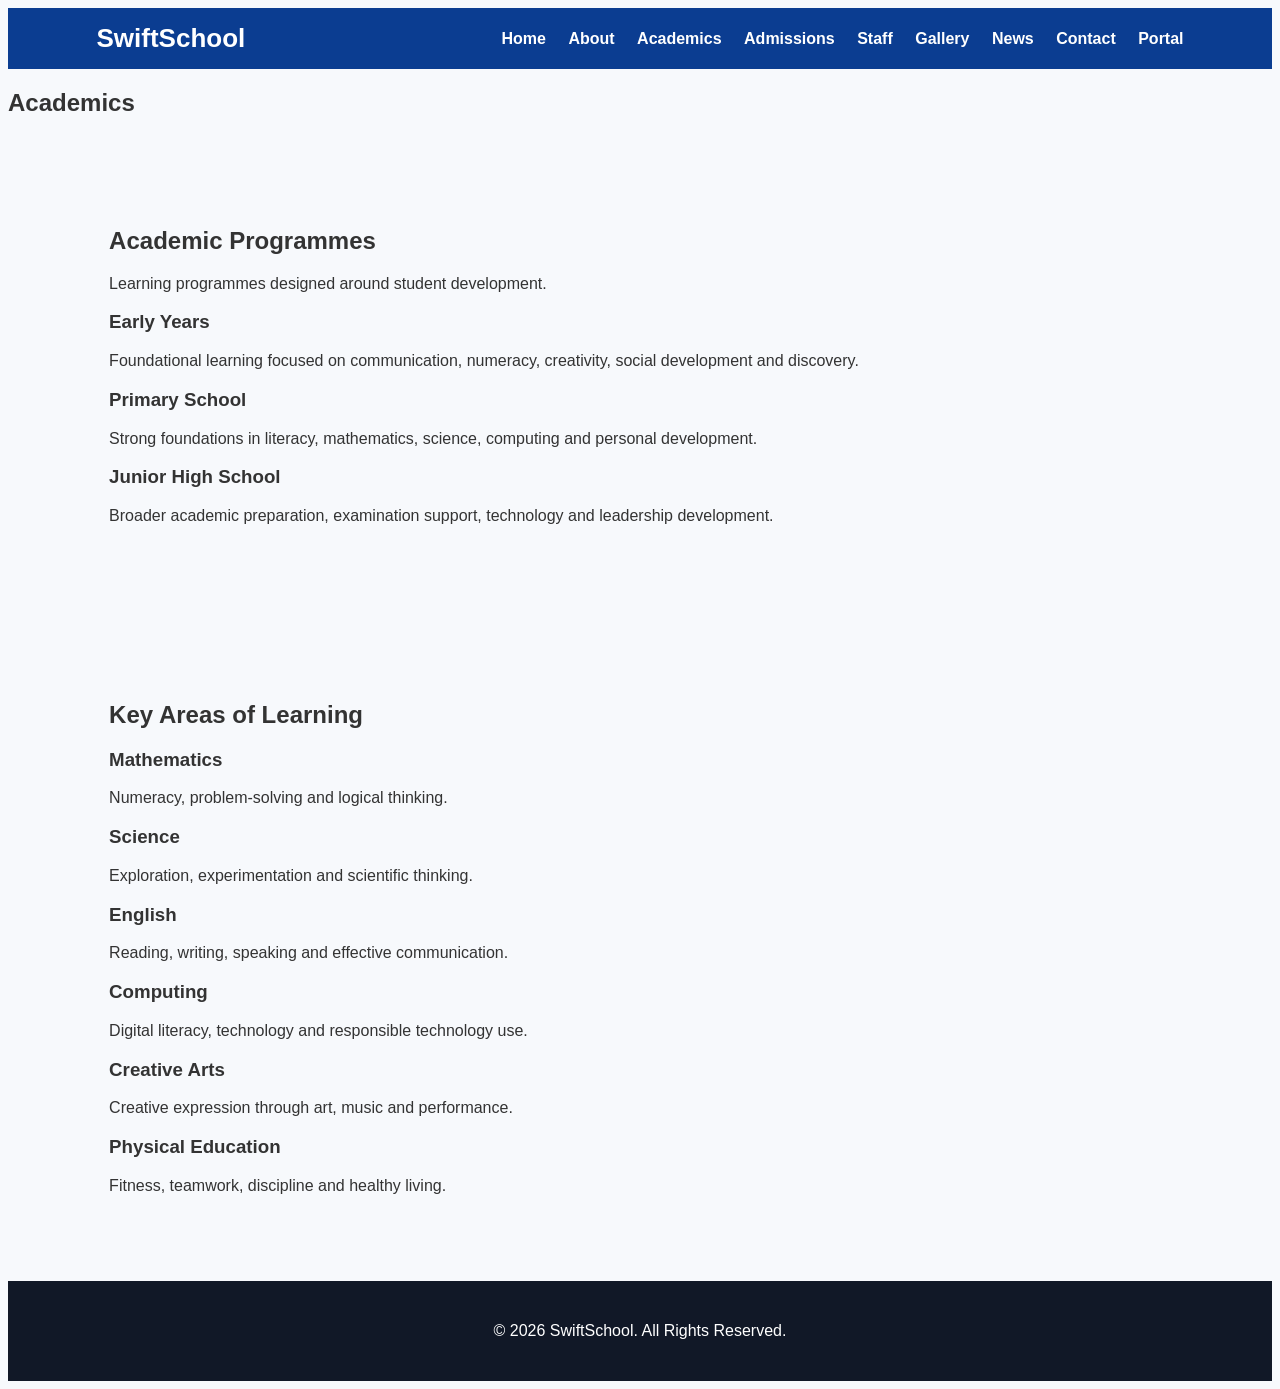
<file: academics.html>
<!DOCTYPE html>
<html lang="en">
<head>
    <meta charset="UTF-8">
    <meta name="viewport" content="width=device-width, initial-scale=1.0">
    <title>Academics | SwiftSchool</title>
    <link rel="stylesheet" href="style.css">
</head>

<body>

<header>
    <div class="logo">Swift<span>School</span></div>

    <nav>
        <a href="index.html">Home</a>
        <a href="about.html">About</a>
        <a href="academics.html">Academics</a>
        <a href="admissions.html">Admissions</a>
        <a href="staff.html">Staff</a>
        <a href="gallery.html">Gallery</a>
        <a href="news.html">News</a>
        <a href="contact.html">Contact</a>
        <a href="portal.html">Portal</a>
    </nav>
</header>

<section class="page-hero">
    <h1>Academics</h1>
</section>

<section class="section">

    <div class="section-title">
        <h2>Academic Programmes</h2>
        <p>Learning programmes designed around student development.</p>
    </div>

    <div class="grid">

        <div class="card">
            <h3>Early Years</h3>
            <p>
                Foundational learning focused on communication, numeracy,
                creativity, social development and discovery.
            </p>
        </div>

        <div class="card">
            <h3>Primary School</h3>
            <p>
                Strong foundations in literacy, mathematics, science,
                computing and personal development.
            </p>
        </div>

        <div class="card">
            <h3>Junior High School</h3>
            <p>
                Broader academic preparation, examination support,
                technology and leadership development.
            </p>
        </div>

    </div>

</section>

<section class="section highlight">

    <div class="section-title">
        <h2>Key Areas of Learning</h2>
    </div>

    <div class="grid">

        <div class="card">
            <h3>Mathematics</h3>
            <p>Numeracy, problem-solving and logical thinking.</p>
        </div>

        <div class="card">
            <h3>Science</h3>
            <p>Exploration, experimentation and scientific thinking.</p>
        </div>

        <div class="card">
            <h3>English</h3>
            <p>Reading, writing, speaking and effective communication.</p>
        </div>

        <div class="card">
            <h3>Computing</h3>
            <p>Digital literacy, technology and responsible technology use.</p>
        </div>

        <div class="card">
            <h3>Creative Arts</h3>
            <p>Creative expression through art, music and performance.</p>
        </div>

        <div class="card">
            <h3>Physical Education</h3>
            <p>Fitness, teamwork, discipline and healthy living.</p>
        </div>

    </div>

</section>

<footer>
    <p>&copy; 2026 SwiftSchool. All Rights Reserved.</p>
</footer>

</body>
</html>
</file>
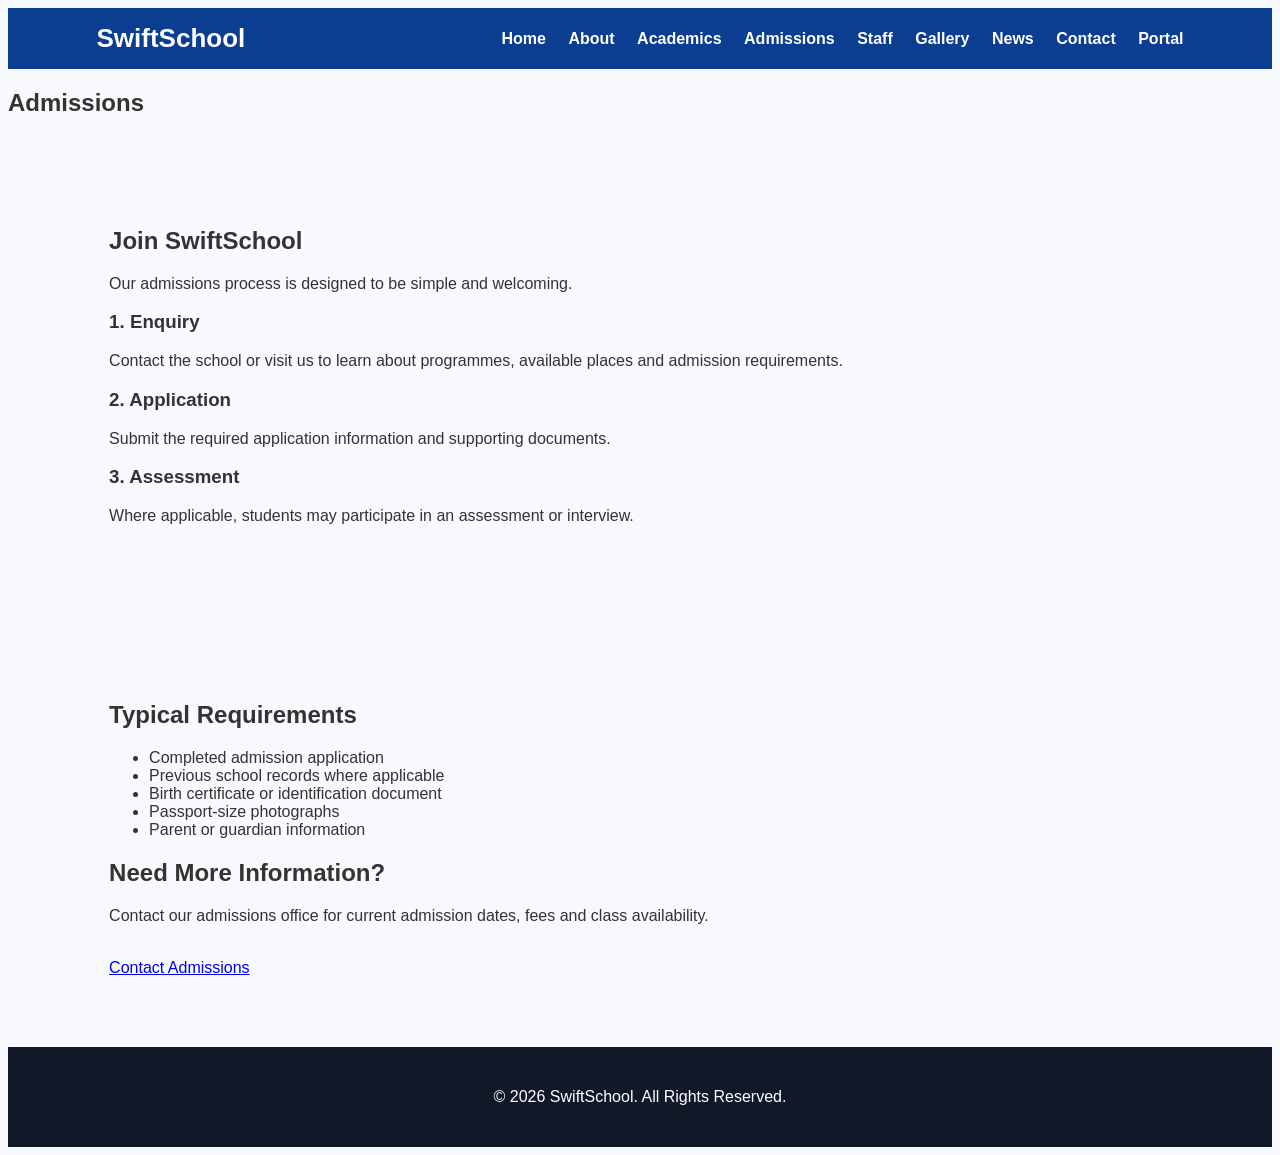
<file: admissions.html>
<!DOCTYPE html>
<html lang="en">
<head>
    <meta charset="UTF-8">
    <meta name="viewport" content="width=device-width, initial-scale=1.0">
    <title>Admissions | SwiftSchool</title>
    <link rel="stylesheet" href="style.css">
</head>

<body>

<header>
    <div class="logo">Swift<span>School</span></div>

    <nav>
        <a href="index.html">Home</a>
        <a href="about.html">About</a>
        <a href="academics.html">Academics</a>
        <a href="admissions.html">Admissions</a>
        <a href="staff.html">Staff</a>
        <a href="gallery.html">Gallery</a>
        <a href="news.html">News</a>
        <a href="contact.html">Contact</a>
        <a href="portal.html">Portal</a>
    </nav>
</header>

<section class="page-hero">
    <h1>Admissions</h1>
</section>

<section class="section">

    <div class="section-title">
        <h2>Join SwiftSchool</h2>
        <p>Our admissions process is designed to be simple and welcoming.</p>
    </div>

    <div class="grid">

        <div class="card">
            <h3>1. Enquiry</h3>
            <p>
                Contact the school or visit us to learn about programmes,
                available places and admission requirements.
            </p>
        </div>

        <div class="card">
            <h3>2. Application</h3>
            <p>
                Submit the required application information and supporting
                documents.
            </p>
        </div>

        <div class="card">
            <h3>3. Assessment</h3>
            <p>
                Where applicable, students may participate in an assessment
                or interview.
            </p>
        </div>

    </div>

</section>

<section class="section highlight">

    <div class="two-column">

        <div>
            <h2>Typical Requirements</h2>

            <ul>
                <li>Completed admission application</li>
                <li>Previous school records where applicable</li>
                <li>Birth certificate or identification document</li>
                <li>Passport-size photographs</li>
                <li>Parent or guardian information</li>
            </ul>

        </div>

        <div>
            <h2>Need More Information?</h2>

            <p>
                Contact our admissions office for current admission dates,
                fees and class availability.
            </p>

            <br>

            <a href="contact.html" class="btn">Contact Admissions</a>
        </div>

    </div>

</section>

<footer>
    <p>&copy; 2026 SwiftSchool. All Rights Reserved.</p>
</footer>

</body>
</html>
</file>
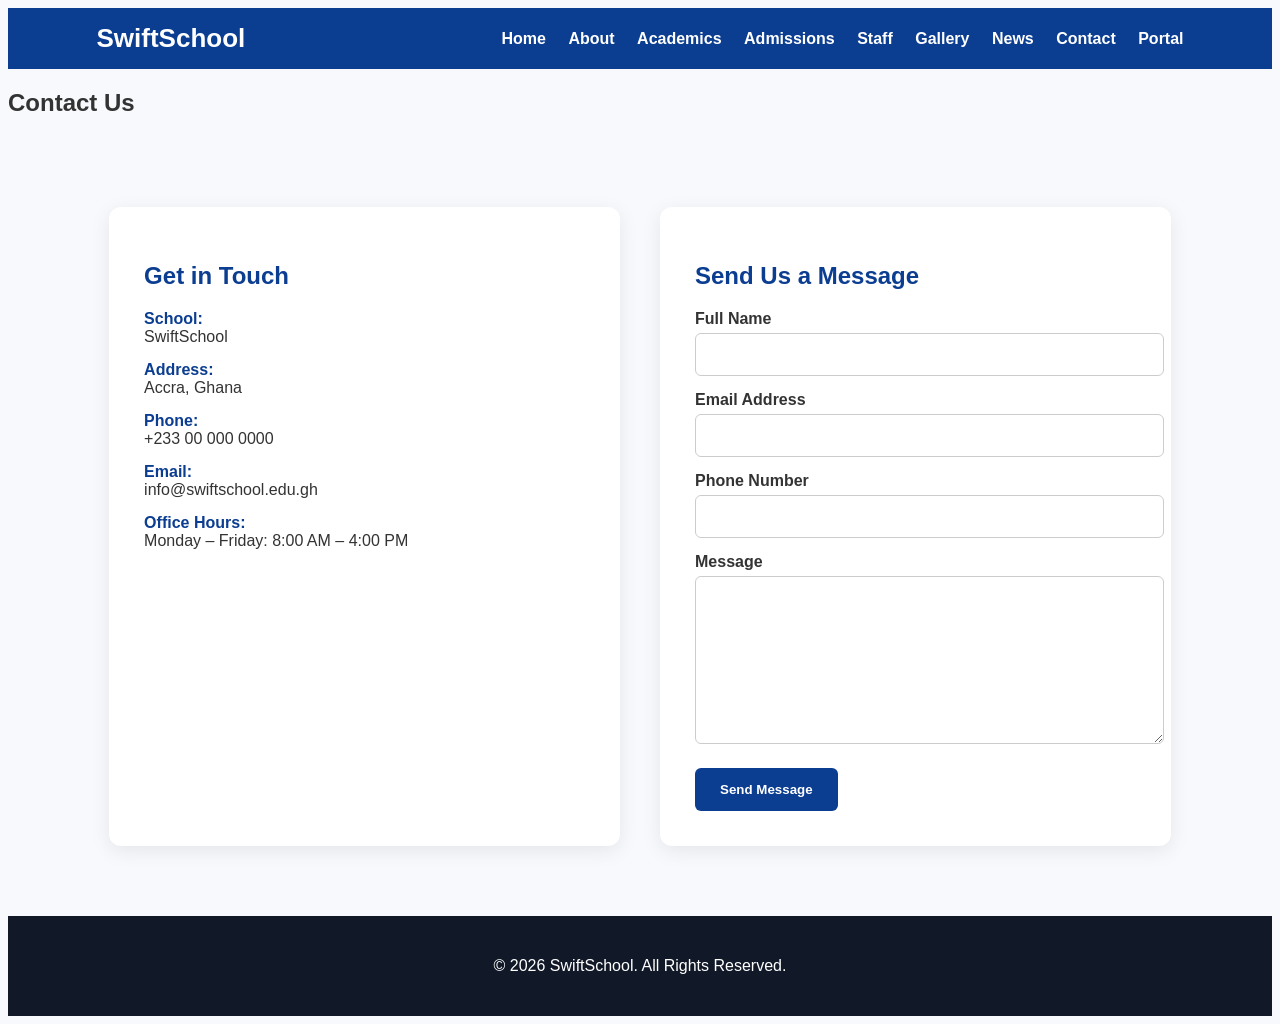
<file: contact.html>
<!DOCTYPE html>
<html lang="en">
<head>
    <meta charset="UTF-8">
    <meta name="viewport" content="width=device-width, initial-scale=1.0">
    <title>Contact Us | SwiftSchool</title>
    <link rel="stylesheet" href="style.css">
</head>

<body>

<header>
    <div class="logo">Swift<span>School</span></div>

    <nav>
        <a href="index.html">Home</a>
        <a href="about.html">About</a>
        <a href="academics.html">Academics</a>
        <a href="admissions.html">Admissions</a>
        <a href="staff.html">Staff</a>
        <a href="gallery.html">Gallery</a>
        <a href="news.html">News</a>
        <a href="contact.html">Contact</a>
        <a href="portal.html">Portal</a>
    </nav>
</header>

<section class="page-hero">
    <h1>Contact Us</h1>
</section>

<section class="section">

    <div class="contact-grid">

        <div class="info">

            <h2>Get in Touch</h2>

            <p>
                <strong>School:</strong><br>
                SwiftSchool
            </p>

            <p>
                <strong>Address:</strong><br>
                Accra, Ghana
            </p>

            <p>
                <strong>Phone:</strong><br>
                +233 00 000 0000
            </p>

            <p>
                <strong>Email:</strong><br>
                info@swiftschool.edu.gh
            </p>

            <p>
                <strong>Office Hours:</strong><br>
                Monday – Friday: 8:00 AM – 4:00 PM
            </p>

        </div>

        <form action="#" method="POST">

            <h2>Send Us a Message</h2>

            <label for="name">Full Name</label>
            <input type="text" id="name" name="name" required>

            <label for="email">Email Address</label>
            <input type="email" id="email" name="email" required>

            <label for="phone">Phone Number</label>
            <input type="tel" id="phone" name="phone">

            <label for="message">Message</label>
            <textarea id="message" name="message" required></textarea>

            <button type="submit">Send Message</button>

        </form>

    </div>

</section>

<footer>
    <p>&copy; 2026 SwiftSchool. All Rights Reserved.</p>
</footer>

</body>
</html>
</file>
<file: style.css>
<!DOCTYPE html>
<html lang="en">
<head>
    <meta charset="UTF-8">
    <meta name="viewport" content="width=device-width, initial-scale=1.0">
    <title>Contact Us | SwiftSchool</title>

    <style>
        * {
            margin: 0;
            padding: 0;
            box-sizing: border-box;
        }

        body {
            font-family: Arial, sans-serif;
            background: #f7f9fc;
            color: #333;
        }

        header {
            background: #0b3d91;
            color: white;
            padding: 15px 7%;
            display: flex;
            justify-content: space-between;
            align-items: center;
            position: sticky;
            top: 0;
            z-index: 1000;
        }

        .logo {
            font-size: 26px;
            font-weight: bold;
        }

        nav a {
            color: white;
            text-decoration: none;
            margin-left: 18px;
            font-weight: bold;
        }

        .hero {
            height: 380px;
            background:
                linear-gradient(rgba(0,0,0,.55), rgba(0,0,0,.55)),
                url("https://images.unsplash.com/photo-1521791055366-0d553872125f?auto=format&fit=crop&w=1600&q=80")
                center/cover;
            display: flex;
            align-items: center;
            justify-content: center;
            text-align: center;
            color: white;
        }

        .hero h1 {
            font-size: 48px;
        }

        .section {
            padding: 70px 8%;
        }

        .contact-grid {
            display: grid;
            grid-template-columns: 1fr 1fr;
            gap: 40px;
        }

        .info,
        form {
            background: white;
            padding: 35px;
            border-radius: 12px;
            box-shadow: 0 5px 20px rgba(0,0,0,.08);
        }

        .info h2,
        form h2 {
            color: #0b3d91;
            margin-bottom: 20px;
        }

        .info p {
            margin: 15px 0;
        }

        .info strong {
            color: #0b3d91;
        }

        label {
            display: block;
            margin-top: 15px;
            margin-bottom: 5px;
            font-weight: bold;
        }

        input,
        textarea {
            width: 100%;
            padding: 13px;
            border: 1px solid #ccc;
            border-radius: 6px;
            font-family: inherit;
        }

        textarea {
            height: 140px;
            resize: vertical;
        }

        button {
            margin-top: 20px;
            background: #0b3d91;
            color: white;
            border: none;
            padding: 14px 25px;
            border-radius: 6px;
            cursor: pointer;
            font-weight: bold;
        }

        button:hover {
            background: #082d6b;
        }

        footer {
            background: #111827;
            color: white;
            text-align: center;
            padding: 25px;
        }

        @media(max-width:800px) {
            .contact-grid {
                grid-template-columns: 1fr;
            }

            nav {
                display: none;
            }

            .hero h1 {
                font-size: 35px;
            }
        }
    </style>
</head>

<body>

<header>
    <div class="logo">SwiftSchool</div>

    <nav>
        <a href="index.html">Home</a>
        <a href="about.html">About</a>
        <a href="academics.html">Academics</a>
        <a href="admissions.html">Admissions</a>
        <a href="staff.html">Staff</a>
        <a href="gallery.html">Gallery</a>
        <a href="news.html">News</a>
        <a href="contact.html">Contact</a>
    </nav>
</header>

<section class="hero">
    <div>
        <h1>Contact Us</h1>
        <p>We would love to hear from you.</p>
    </div>
</section>

<section class="section">

    <div class="contact-grid">

        <div class="info">

            <h2>Get in Touch</h2>

            <p>
                <strong>School:</strong><br>
                SwiftSchool
            </p>

            <p>
                <strong>Address:</strong><br>
                Accra, Ghana
            </p>

            <p>
                <strong>Phone:</strong><br>
                +233 00 000 0000
            </p>

            <p>
                <strong>Email:</strong><br>
                info@swiftschool.edu.gh
            </p>

            <p>
                <strong>Office Hours:</strong><br>
                Monday – Friday: 8:00 AM – 4:00 PM
            </p>

        </div>

        <form action="#" method="POST">

            <h2>Send Us a Message</h2>

            <label for="name">Full Name</label>
            <input type="text" id="name" name="name" placeholder="Your name" required>

            <label for="email">Email Address</label>
            <input type="email" id="email" name="email" placeholder="Your email" required>

            <label for="phone">Phone Number</label>
            <input type="tel" id="phone" name="phone" placeholder="Your phone number">

            <label for="message">Message</label>
            <textarea id="message" name="message" placeholder="How can we help you?" required></textarea>

            <button type="submit">Send Message</button>

        </form>

    </div>

</section>

<footer>
    <p>&copy; 2026 SwiftSchool. All Rights Reserved.</p>
</footer>

</body>
</html>
</file>
